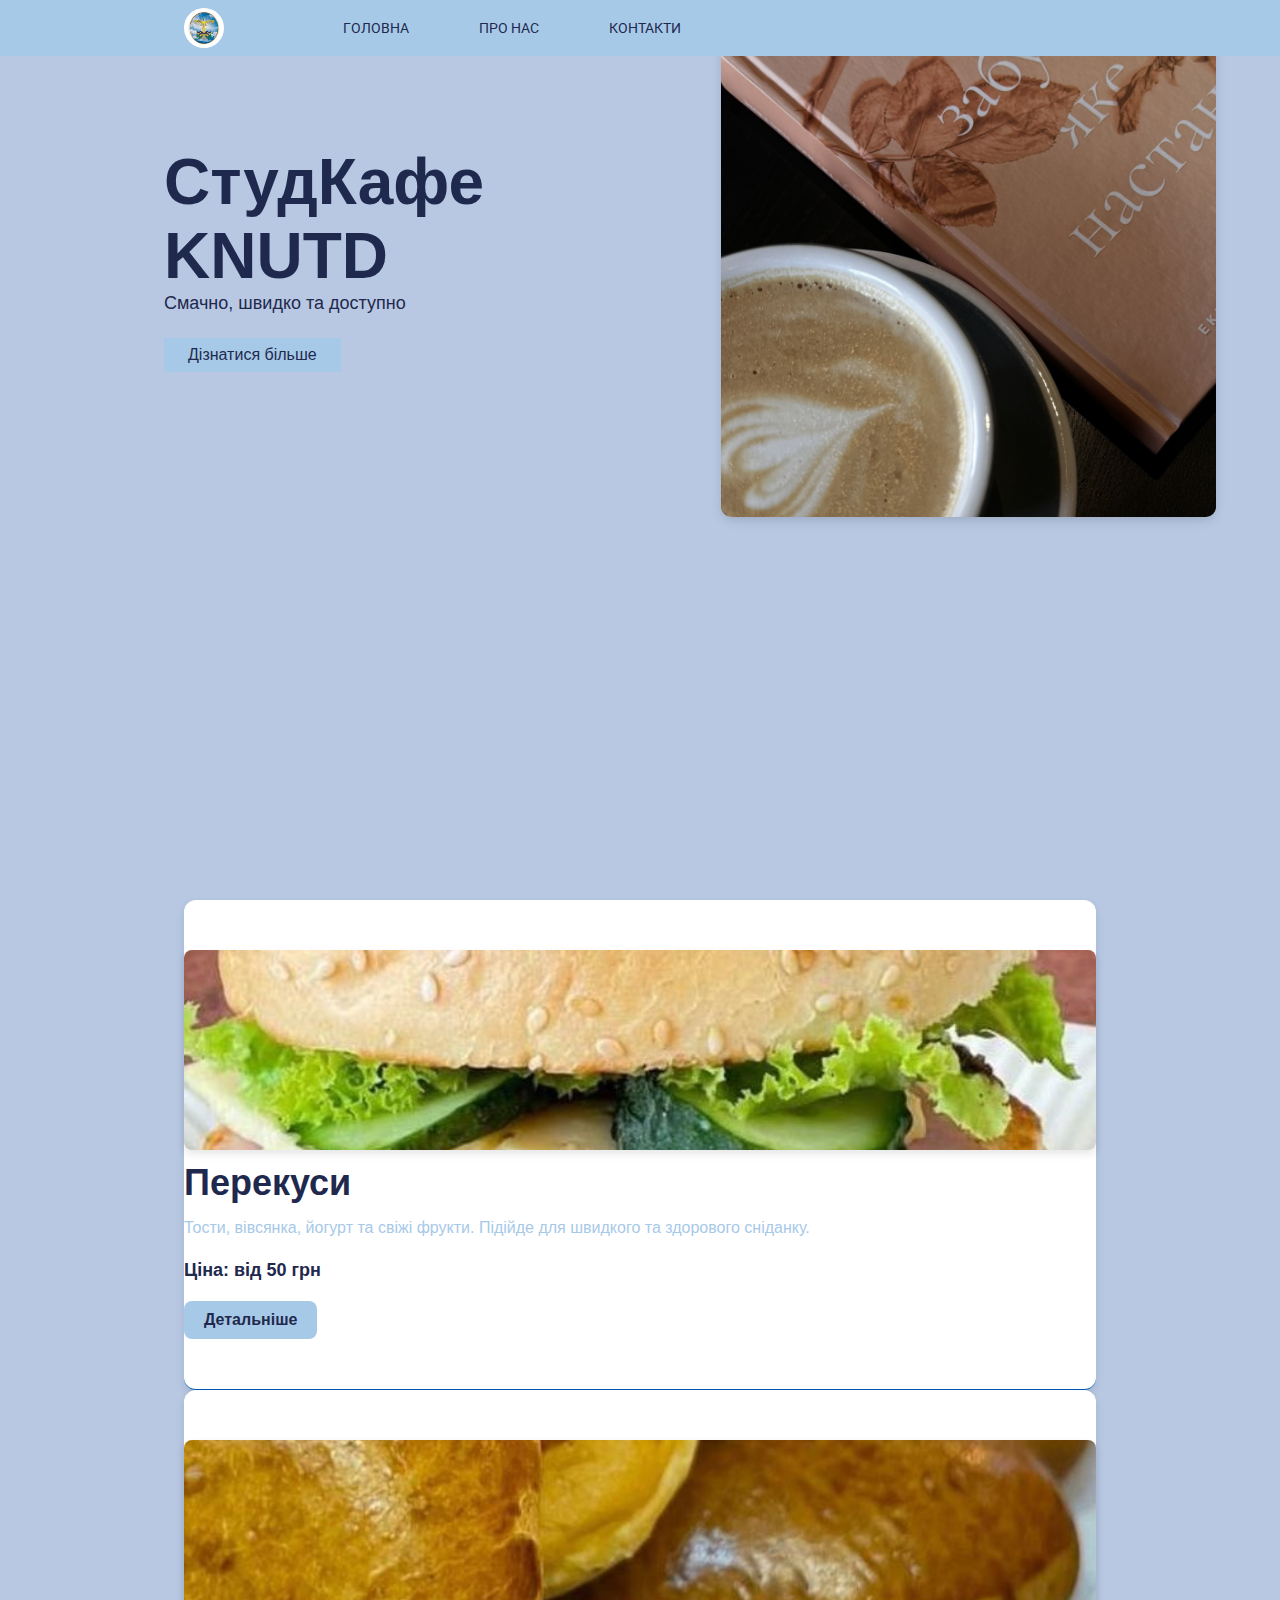
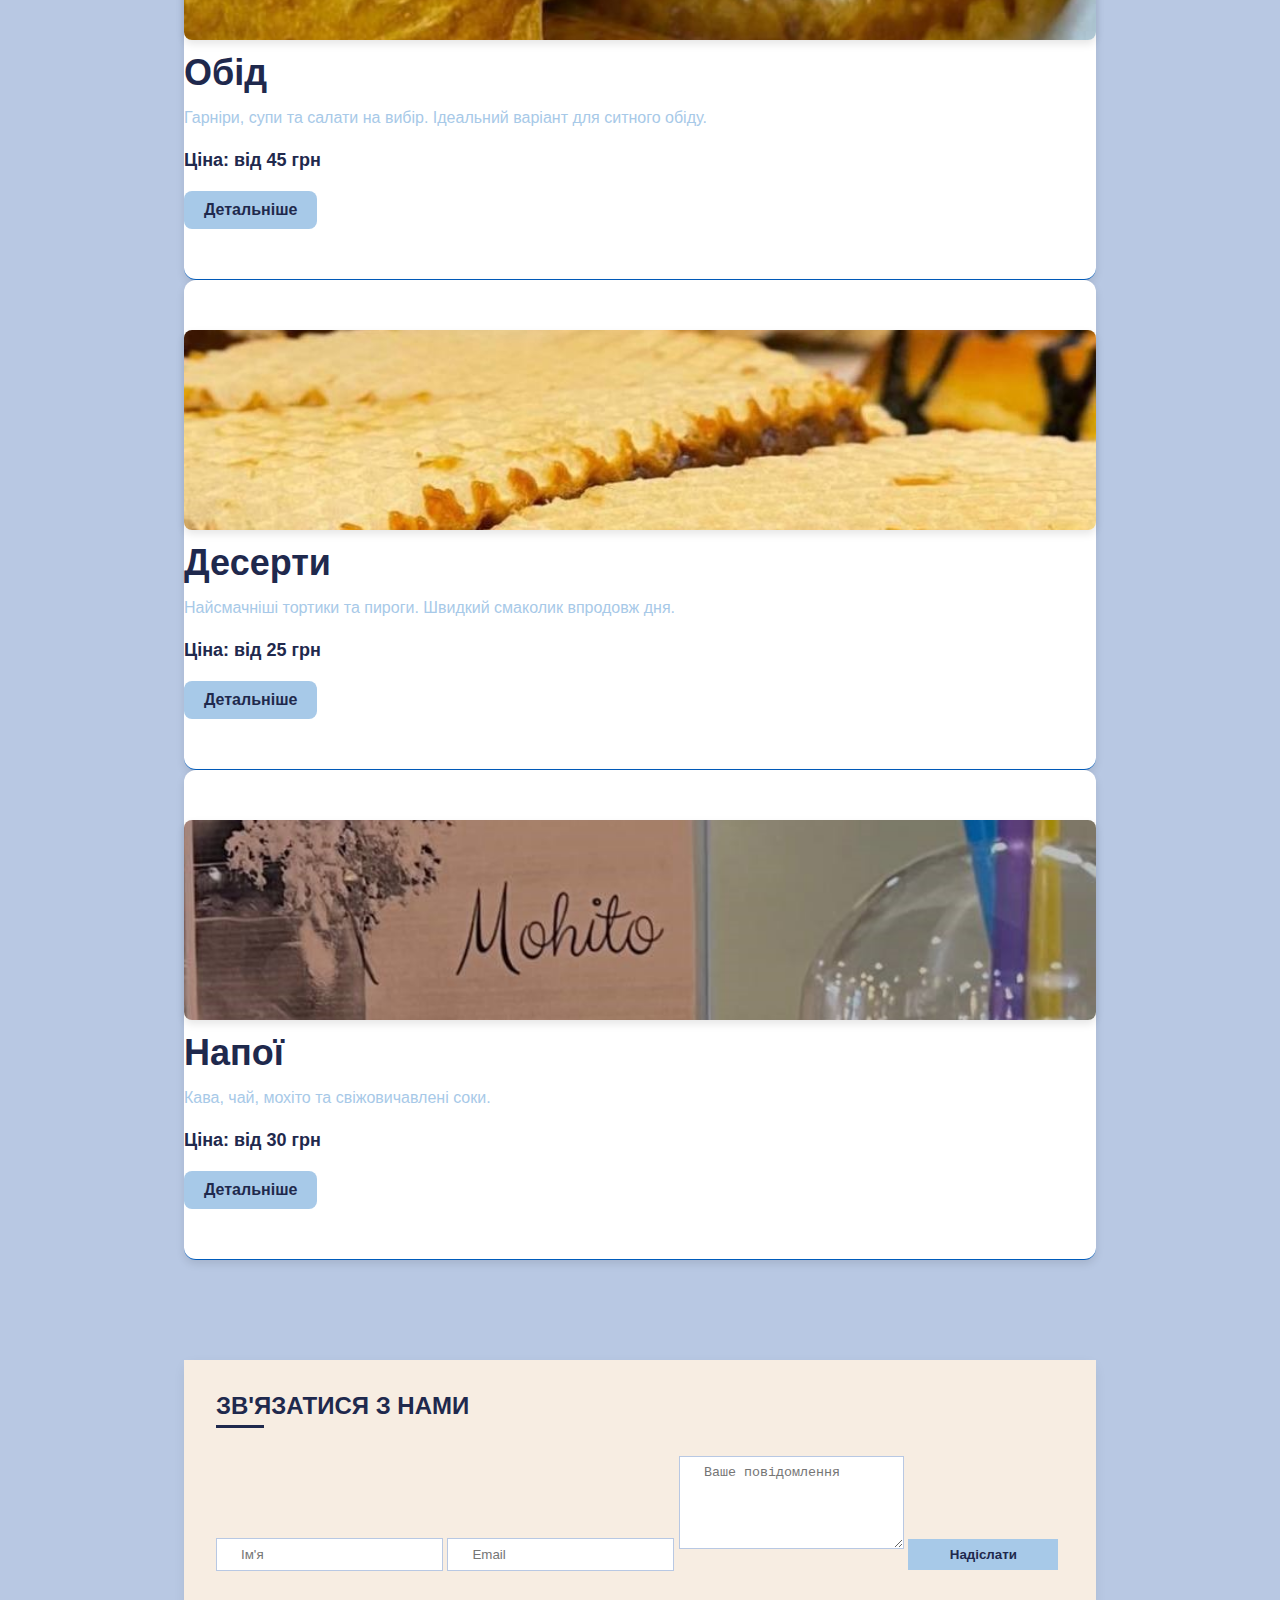
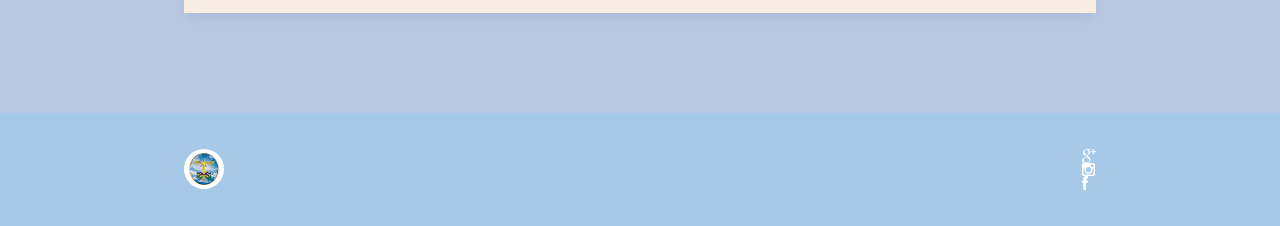
<file: index.html>
<!DOCTYPE html>
<html lang="uk">
  <head>
    <meta charset="UTF-8" />
    <meta name="viewport" content="width=device-width, initial-scale=1.0" />
    <title>СтудКафе - KNUTD</title>
    <link
      href="https://fonts.googleapis.com/css2?family=Dancing+Script:wght@700&family=Roboto:wght@400;900&display=swap"
      rel="stylesheet"
    />
    <link rel="stylesheet" href="style.css" />
    <link rel="stylesheet" href="media_query.css">
    
  </head>
  <body>
    <div class="top-nav">
      <div class="wrapper">
        <div class="logo-icon">
          <a href="#">
            <img src="./img/logoknutd.jpg" alt="СтудКафе"  />
          </a>
        </div>

<nav class="main-nav">
  <ul>
    <li><a href="index.html">Головна</a></li>
    <li><a href="https://www.instagram.com/cafe.knutd/">Про нас</a></li>
    <li><a href="https://knutd.edu.ua/students/studcafe/">Контакти</a></li>
  </ul>
</nav>


        <div class="search-icon">
          
        </div>

        <div class="mobile-menu-icon">
          
        </div>

        <div class="mobile-menu-container">
          
        </div>

        <div class="menu-close-icon">
          
        </div>

        <div class="search-container">
          <div class="blog-search">

          </div>
        </div>
      </div>
    </div>

    </header>
      <div class="header-wrapper">
        <div class="hero">
          <div class="hero-left">
            <h1 class="main-heading">СтудКафе KNUTD</h1>
            <p class="main-subheading">Смачно, швидко та доступно</p>
            <a href="#" class="btn">Дізнатися більше</a>
          </div>
          <div class="hero-right">
            <img src="./img/10.jpg" alt="Фото кафе" />
          </div>
        </div>
      </div>
    </header>

    <div class="wrapper">
      

  <div class="blogpost-card">
    <div class="thumbnail-image">
      <img src="img/burg.jpg" alt="Сніданок" />
    </div>
    <h3 class="post-title">Перекуси</h3>
    <p>Тости, вівсянка, йогурт та свіжі фрукти. Підійде для швидкого та здорового сніданку.</p>
    <span class="price">Ціна: від 50 грн</span>
    <a href="appet.html" class="read-more">Детальніше</a>
  </div>

  <div class="blogpost-card">
    <div class="thumbnail-image">
      <img src="img/stud (3).jpg" alt="Обід" />
    </div>
    <h3 class="post-title">Обід</h3>
    <p>Гарніри, супи та салати на вибір. Ідеальний варіант для ситного обіду.</p>
    <span class="price">Ціна: від 45 грн</span>
    <a href="meal.html" class="read-more">Детальніше</a>
  </div>

  <div class="blogpost-card">
    <div class="thumbnail-image">
      <img src="img/stud (6).jpg" alt="Вечеря" />
    </div>
    <h3 class="post-title">Десерти</h3>
    <p>Найсмачніші тортики та пироги. Швидкий смаколик впродовж дня.</p>
    <span class="price">Ціна: від 25 грн</span>
    <a href="desert.html" class="read-more">Детальніше</a>
  </div>

  <div class="blogpost-card">
    <div class="thumbnail-image">
      <img src="img/stud (8).jpg" alt="Напої" />
    </div>
    <h3 class="post-title">Напої</h3>
    <p>Кава, чай, мохіто  та свіжовичавлені соки.</p>
    <span class="price">Ціна: від 30 грн</span>
    <a href="drink.html" class="read-more">Детальніше</a>
  </div>
</section>


      <div class="contact-container">
        <h2>Зв'язатися з нами</h2>

        <form action="">
          <input type="text" placeholder="Ім'я" />
          <input type="text" placeholder="Email" />
          <textarea placeholder="Ваше повідомлення" rows="5"></textarea>
          <input type="submit" value="Надіслати" />
        </form>
      </div>
    </div>

    <footer>
      <div class="wrapper">
        <div class="footer-container">
          <div class="footer-left">
            <img src="img/logoknutd.jpg" alt="Логотип СтудКафе" />
          </div>

          

          <div class="footer-right">
             <!-- Відкриває тег footer -->

      <div class="footer-wrapper">
        <!-- Обгортка для футера -->

      

        <div class="social-link">
          <!-- Блок соціальних посилань -->

          <a href="https://knutd.edu.ua/students/studcafe/">
            <!-- Посилання на Instagram -->
            <ion-icon name="logo-google">
              <!-- Іконка Google -->
              <img src="./img/google.svg">
              <!-- Зображення Google -->
            </ion-icon>
          </a>

          <a href= "https://www.instagram.com/cafe.knutd/" >
            <!-- Посилання на Instagram -->
            <ion-icon name="logo-instagram">
              <!-- Іконка Instagram -->
              <img src="./img/instagram.svg">
              <!-- Зображення Instagram -->
            </ion-icon>
          </a>

          <a href="#">
            <!-- Посилання на Facebook -->
            <ion-icon name="logo-facebook">
              <!-- Іконка Facebook -->
              <img src="./img/facebook.svg">
              <!-- Зображення Facebook -->
            </ion-icon>
          </a>

        </div>
        <!-- Закриває блок соціальних посилань -->

      </div>
      <!-- Закриває обгортку футера -->

    </footer>
    <!-- Закриває тег footer -->

  </div>
  <!-- Закриває головний контейнер -->

  <!--
    - custom js link
  -->
  <!-- Посилання на кастомний JavaScript файл -->
  <script src="script.js"></script>
        </div>
      </div>
    </footer>
  </body>
</html>
</file>
<file: style.css>
@media (max-width: 600px) {
  /* Адаптивні стилі для екранів до 600px */
  .wrapper {
    padding: 0 16px; /* Зменшуємо відступи для мобільних пристроїв */
  }

  .header-wrapper .hero {
    display: block; /* Вертикальне розташування елементів */
    height: auto; /* Висота адаптується під вміст */
    text-align: center; /* Центруємо текст */
  }

  .hero-right img {
    max-width: 100%; /* Зображення підлаштовується під екран */
    margin-top: 16px; /* Відступ зверху для візуального розділення */
  }

  .footer-container {
    display: block; /* Футер стає вертикальним */
    text-align: center; /* Центруємо текст у футері */
  }

  .social-icons img {
    margin: 0 5px; /* Відстань між іконками соцмереж */
  }
}

/* Загальні стилі для зображень */
img {
  max-width: 100%; /* Зображення не виходитиме за межі контейнера */
  height: auto; /* Зберігає пропорції зображення */
  display: block; /* Уникнення зайвих проміжків під зображенням */
}

/* Для карток постів */
.blogpost-card .thumbnail-image img {
  width: 100%; /* Ширина зображення дорівнює ширині контейнера */
  height: 200px; /* Фіксована висота картки */
  object-fit: cover; /* Обрізає зайве, зберігаючи пропорції */
  border-radius: 8px; /* Округлені кути зображення */
  box-shadow: 0 4px 8px rgba(0, 0, 0, 0.1); /* Легка тінь для глибини */
}

/* Головне зображення у хедері */
.hero-right img {
  width: 100%; /* Підлаштовується під ширину контейнера */
  max-width: 500px; /* Максимальна ширина */
  height: auto; /* Пропорційне масштабування зображення */
  border-radius: 10px; /* Округлені кути */
  box-shadow: 0 4px 13px -3px rgba(0, 0, 0, 0.2); /* Глибша тінь */
}

/* Логотипи та іконки соцмереж */
.logo-icon img, 
.footer-left img, 
.social-icons img {
  width: 40px; /* Фіксована ширина */
  height: 40px; /* Фіксована висота */
  object-fit: contain; /* Масштабування без обрізання */
  margin-right: 8px; /* Відступ між іконками */
  border-radius: 50%; /* Округлення для отримання круглої форми */
  background-color: #fff; /* Білий фон для контрасту */
  padding: 4px; /* Внутрішній відступ для іконок */
}

/* Скидання стандартних відступів */
* {
  margin: 0; /* Видаляємо зовнішні відступи */
  padding: 0; /* Видаляємо внутрішні відступи */
  box-sizing: border-box; /* Включаємо відступи у загальний розмір елемента */
}

/* Основні стилі сторінки */
html {
  font-family: "Arial", "Helvetica", sans-serif; /* Основний шрифт сторінки */
  background-color: #b8c8e3; /* Блакитний фон */
}

.wrapper {
  width: 1152px; /* Ширина сторінки */
  margin: 0 auto; /* Центрування сторінки */
  padding: 0 120px; /* Внутрішні відступи з боків */
}

.wrapper p {
  line-height: 2; /* Збільшений міжрядковий інтервал для читабельності */
  margin-bottom: 20px; /* Відступ знизу між абзацами */
}

/* Верхня навігаційна панель */
.top-nav {
  position: fixed; /* Фіксована позиція при скролі */
  left: 0; /* Прив'язка до лівого краю */
  right: 0; /* Прив'язка до правого краю */
  background: #a7c9e8; /* Жовтий фон */
  padding: 8px 0; /* Відступи зверху і знизу */
  z-index: 200; /* Пріоритет відображення */
}

.top-nav .wrapper {
  display: flex; /* Горизонтальне вирівнювання */
  justify-content: space-between; /* Простір між елементами */
  align-items: center; /* Вирівнювання по вертикалі */
}

.top-nav nav ul {
  display: flex; /* Список у горизонтальному ряді */
  list-style: none; /* Видалення маркерів списку */
}

.top-nav nav ul li a {
  color: #1f294d; /* Блакитний текст */
  text-decoration: none; /* Без підкреслення */
  margin: 0 15px; /* Проміжки між посиланнями */
  text-transform: uppercase; /* Великі літери */
  font-size: 14px; /* Розмір тексту */
}

/* Секція Hero */
.header-wrapper {
  max-width: 1152px; /* Максимальна ширина секції */
  margin: 0 auto; /* Центрування секції */
  background: #b8c8e3; /* Блакитний фон */
  height: 100vh; /* Висота на весь екран */
}

.header-wrapper .hero {
  display: flex; /* Розташування в ряд */
}

.header-wrapper .hero .hero-left {
  align-self: center; /* Центрування по вертикалі */
  padding-left: 100px; /* Відступ зліва */
}

.header-wrapper .hero h1.main-heading {
  color: #1f294d; /* Блакитний колір тексту */
  font-family: "Arial", "Helvetica", sans-serif; /* Основний шрифт */
  font-size: 64px; /* Великий розмір заголовка */
}

.header-wrapper .hero p.main-subheading {
  color: #1f294d; /* Жовтий колір підзаголовка */
  font-size: 18px; /* Розмір підзаголовка */
  margin-bottom: 24px; /* Відступ знизу */
}

/* Стилі для кнопок */
a.btn {
  background:#a7c9e8; /* Лимонно-жовтий фон */
  color: #1f294d; /* Блакитний текст */
  text-decoration: none; /* Без підкреслення */
  padding: 8px 24px; /* Внутрішні відступи */
  display: inline-block; /* Відображення як блоку */
  font-size: 16px; /* Розмір тексту кнопки */
}

/* Заголовки для секцій */
h2 {
  font-size: 24px; /* Розмір заголовка */
  text-transform: uppercase; /* Використання великих літер */
  margin-bottom: 36px; /* Відступ знизу */
  color: #1f294d; /* Блакитний колір */
  position: relative; /* Позиціонування для лінії під заголовком */
}

h2::after {
  content: ""; /* Порожній контент для лінії */
  position: absolute; /* Абсолютне позиціонування */
  height: 3px; /* Товщина лінії */
  width: 48px; /* Довжина лінії */
  background: #1f294d; /* Блакитний колір лінії */
  bottom: -8px; /* Відступ знизу */
  left: 0; /* Лінія починається з лівого краю */
}

//* Секція меню */
.posts-wrapper {
  display: grid; /* Використання CSS Grid для розташування карток */
  grid-template-columns: repeat(auto-fit, minmax(300px, 1fr)); /* Адаптивна ширина карток */
  gap: 24px; /* Відстань між картками */
  margin: 50px 0; /* Відступи зверху та знизу */
}

/* Картка страви */
.blogpost-card {
  background: #ffffff; /* Білий фон картки */
  border-radius: 12px; /* Округлені кути */
  box-shadow: 0 4px 8px rgba(0, 0, 0, 0.1); /* Тінь для глибини */
  padding: 20px; /* Внутрішні відступи */
  transition: transform 0.3s, box-shadow 0.3s; /* Анімація при наведенні */
}

.blogpost-card:hover {
  transform: translateY(-5px); /* Підняття картки при наведенні */
  box-shadow: 0 6px 12px rgba(0, 0, 0, 0.2); /* Збільшення тіні при наведенні */
}

/* Зображення в картці */
.thumbnail-image img {
  width: 100%; /* Ширина зображення дорівнює ширині контейнера */
  height: 250px; /* Фіксована висота зображення */
  object-fit: cover; /* Обрізка зображення з збереженням пропорцій */
  border-radius: 8px; /* Округлені кути зображення */
}

/* Заголовок страви */
.blogpost-card h3 {
  font-size: 28px; /* Розмір заголовка */
  margin: 12px 0; /* Відступи зверху та знизу */
  color: #53a5cf; /* Блакитний колір заголовка */
}

/* Текст опису та ціна */
.blogpost-card p {
  font-size: 16px; /* Розмір тексту опису */
  line-height: 1.5; /* Міжрядковий інтервал для читабельності */
  color: #a7c9e8; /* Жовтий колір тексту */
}

.price {
  display: block; /* Відображення ціни як блоку */
  margin: 8px 0; /* Відступи зверху та знизу */
  font-size: 18px; /* Розмір тексту ціни */
  font-weight: bold; /* Жирний шрифт */
  color: #1f294d; /* Блакитний колір для ціни */
}

/* Кнопка "Детальніше" */
.blogpost-card a.read-more {
  display: inline-block; /* Відображення кнопки як блоку */
  margin-top: 12px; /* Відступ зверху */
  padding: 10px 20px; /* Внутрішні відступи кнопки */
  background: #a7c9e8; /* Жовтий фон кнопки */
  color:#1f294d; /* Блакитний текст кнопки */
  text-decoration: none; /* Без підкреслення */
  border-radius: 8px; /* Округлені кути кнопки */
  font-weight: bold; /* Жирний шрифт */
  transition: background 0.3s; /* Анімація фону при наведенні */
}

.blogpost-card a.read-more:hover {
  background: #6e8aba; /* Зміна фону кнопки при наведенні */
}

/* Cards Section */
.blogpost-card {
  padding: 50px 0; /* Внутрішні відступи для карток */
  border-bottom: 1px solid #005bbb; /* Нижня межа картки */
}

/* Заголовок карток */
.blogpost-card h3 {
  font-family: "Arial", "Helvetica", sans-serif; /* Основний шрифт заголовка */
  font-size: 36px; /* Розмір заголовка */
  color: #1f294d; /* Колір заголовка */
  margin-bottom: 12px; /* Відступ знизу */
}

/* Contact Us Section */
.contact-container {
  margin-top: 100px; /* Відступ зверху */
  background: #f7ede2; /* Світло-кремовий фон */
  box-shadow: 0 4px 13px -3px rgba(0, 0, 0, 0.1); /* Тінь для глибини */
  padding: 32px; /* Внутрішні відступи */
}

.contact-container form input[type="text"],
.contact-container form textarea {
  padding: 8px 24px; /* Внутрішні відступи для полів вводу */
  margin-bottom: 10px; /* Відступ знизу */
  border: 1px solid #b8c8e3; /* Синя межа полів вводу */
}

.contact-container form input[type="submit"] {
  background: #a7c9e8; /* Яскраво-жовтий фон кнопки */
  color: #1f294d; /* Блакитний текст кнопки */
  border: none; /* Без межі */
  width: 150px; /* Фіксована ширина кнопки */
  padding: 8px 24px; /* Внутрішні відступи кнопки */
  font-weight: bold; /* Жирний шрифт для кнопки */
}

/* Footer */
footer {
  background:#a7c9e8; /* Жовтий фон футера */
  color: #1f294d; /* Блакитний текст */
  padding: 36px; /* Внутрішні відступи футера */
  margin-top: 100px; /* Відступ зверху */
  text-align: center; /* Центрування тексту */
}

footer a {
  color:#1f294d; /* Блакитний колір для посилань */
}

footer a:hover {
  text-decoration: underline; /* Підкреслення при наведенні */
}

.footer-container {
  display: flex; /* Горизонтальне вирівнювання контейнера футера */
  justify-content: space-between; /* Простір між елементами */
  flex-wrap: wrap; /* Перенесення елементів на новий ряд при необхідності */
}

.footer-container .social-icons img {
  margin: 0 10px; /* Відстань між іконками */
  width: 24px; /* Фіксована ширина іконок */
  height: 24px; /* Фіксована висота іконок */
}

/* Media Queries for Mobile */
@media (max-width: 600px) {
  /* Адаптивні стилі для екранів до 600px */
  .wrapper {
    padding: 0 16px; /* Зменшуємо відступи для мобільних пристроїв */
  }

  .header-wrapper .hero {
    display: block; /* Вертикальне розташування елементів у хедері */
    height: 100vh; /* Висота на весь екран */
  }

  .header-wrapper h1.main-heading {
    font-size: 48px; /* Зменшення розміру заголовка для мобільних пристроїв */
  }

  .contact-container {
    padding: 16px; /* Зменшені внутрішні відступи */
  }

  footer {
    text-align: center; /* Центрування тексту у футері */
  }
}
/* Стиль для посилань у головній навігації */
.main-nav ul li a {
  text-decoration: none;
  color: black; /* Початковий колір */
  font-family: 'Roboto', sans-serif;
  font-weight: 400;
  padding: 10px 20px;
  transition: color 0.3s, background-color 0.3s;
  border-radius: 5px;
}

/* Ефект при наведенні (hover) */
.main-nav ul li a:hover {
  color: white; /* Змінюємо колір тексту */
  background-color: #007bff; /* Змінюємо колір фону */
}

/* Ефект при натисканні (active) */
.main-nav ul li a:active {
  background-color: #0056b3; /* Темніший колір при натисканні */
}
</file>
<file: media_query.css>
/* Для екранів шириною до 768px (мобільні пристрої) */
@media (max-width: 768px) {
  .wrapper {
    flex-direction: column;
    align-items: flex-start;
    padding: 10px;
  }

  nav ul {
    flex-direction: column;
    gap: 10px;
  }

  main {
    padding: 10px;
    text-align: left;
  }

  footer {
    position: static;
  }
}

/* Для екранів шириною більше 768px (ноутбуки та ПК) */
@media (min-width: 769px) {
  .wrapper {
    flex-direction: row;
  }

  nav ul {
    flex-direction: row;
  }

  main {
    padding: 30px;
  }
}
</file>
